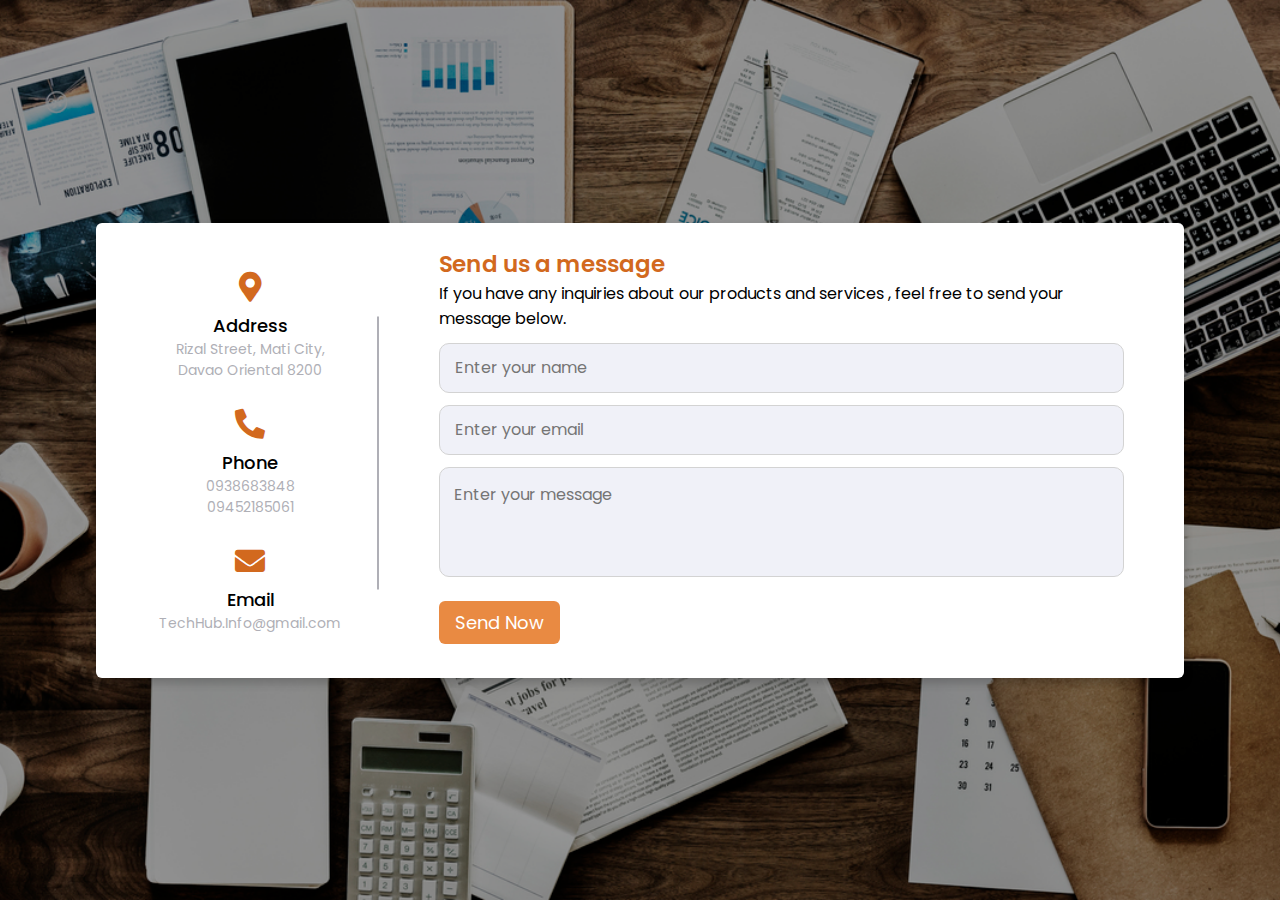
<file: contact.html>
<!DOCTYPE html>
<html lang="en">
  <head>
    <meta charset="UTF-8" />
    <link rel="stylesheet" href="contact.css" />
    <!-- Fontawesome CDN Link -->
    <link
      rel="stylesheet"
      href="https://cdnjs.cloudflare.com/ajax/libs/font-awesome/5.15.2/css/all.min.css"
    />
    <meta name="viewport" content="width=device-width, initial-scale=1.0" />
    <title>Contact Us</title>
  </head>
  <body>
    <div class="container">
      <div class="content">
        <div class="left-side">
          <div class="address details">
            <i class="fas fa-map-marker-alt"></i>
            <div class="topic">Address</div>
            <div class="text-one">Rizal Street, Mati City,</div>
            <div class="text-two">Davao Oriental 8200</div>
          </div>
          <div class="phone details">
            <i class="fas fa-phone-alt"></i>
            <div class="topic">Phone</div>
            <div class="text-one">0938683848</div>
            <div class="text-two">09452185061</div>
          </div>
          <div class="email details">
            <i class="fas fa-envelope"></i>
            <div class="topic">Email</div>
            <div class="text-one">TechHub.Info@gmail.com</div>
          </div>
        </div>
        <div class="right-side">
          <div class="topic-text">Send us a message</div>
          <p>
            If you have any inquiries about our products and services , feel
            free to send your message below.
          </p>
          <form action="#">
            <div class="input-box">
              <input type="text" placeholder="Enter your name" />
            </div>
            <div class="input-box">
              <input type="text" placeholder="Enter your email" />
            </div>
            <div class="input-box message-box">
              <input type="text" placeholder="Enter your message" />
            </div>
            <div class="button">
              <a href="TechHub.Info@gmail.com">
                <input type="button" value="Send Now" />
              </a>
            </div>
          </form>
        </div>
      </div>
    </div>
  </body>
</html>
</file>
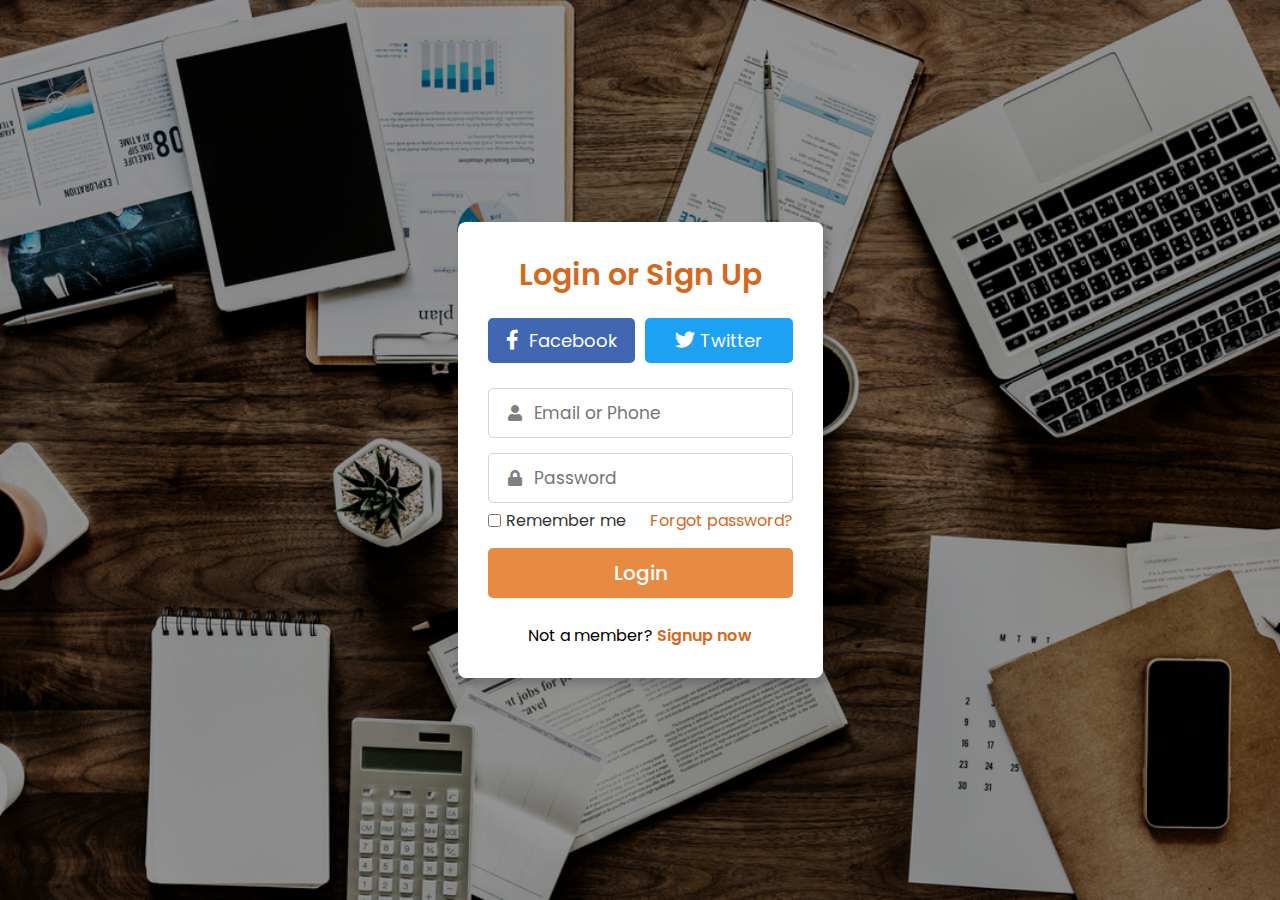
<file: login.html>
<!DOCTYPE html>
<html lang="en">
  <head>
    <meta charset="UTF-8" />
    <link rel="stylesheet" href="login.css" />
    <link
      rel="stylesheet"
      href="https://cdnjs.cloudflare.com/ajax/libs/font-awesome/5.15.2/css/all.min.css"
    />
    <link rel="icon" href="./img/logo.png" type="image/x-icon" />
    <title>Log In</title>
  </head>
  <body class="body1">
    <div class="main_div">
      <div class="title">Login or Sign Up</div>
      <div class="social_icons">
        <a href="#"><i class="fab fa-facebook-f"></i> <span>Facebook</span></a>
        <a href="#"><i class="fab fa-twitter"></i><span>Twitter</span></a>
      </div>
      <form action="#">
        <div class="input_box">
          <input type="text" placeholder="Email or Phone" required />
          <div class="icon"><i class="fas fa-user"></i></div>
        </div>
        <div class="input_box">
          <input type="password" placeholder="Password" required />
          <div class="icon"><i class="fas fa-lock"></i></div>
        </div>
        <div class="option_div">
          <div class="check_box">
            <input type="checkbox" />
            <span>Remember me</span>
          </div>
          <div class="forget_div">
            <a href="#">Forgot password?</a>
          </div>
        </div>
        <div class="input_box button">
          <a href="index.html">
            <input type="button" value="Login" />
          </a>
        </div>
        <div class="sign_up">
          Not a member? <a href="signup.html">Signup now</a>
        </div>
      </form>
    </div>
  </body>
</html>
</file>
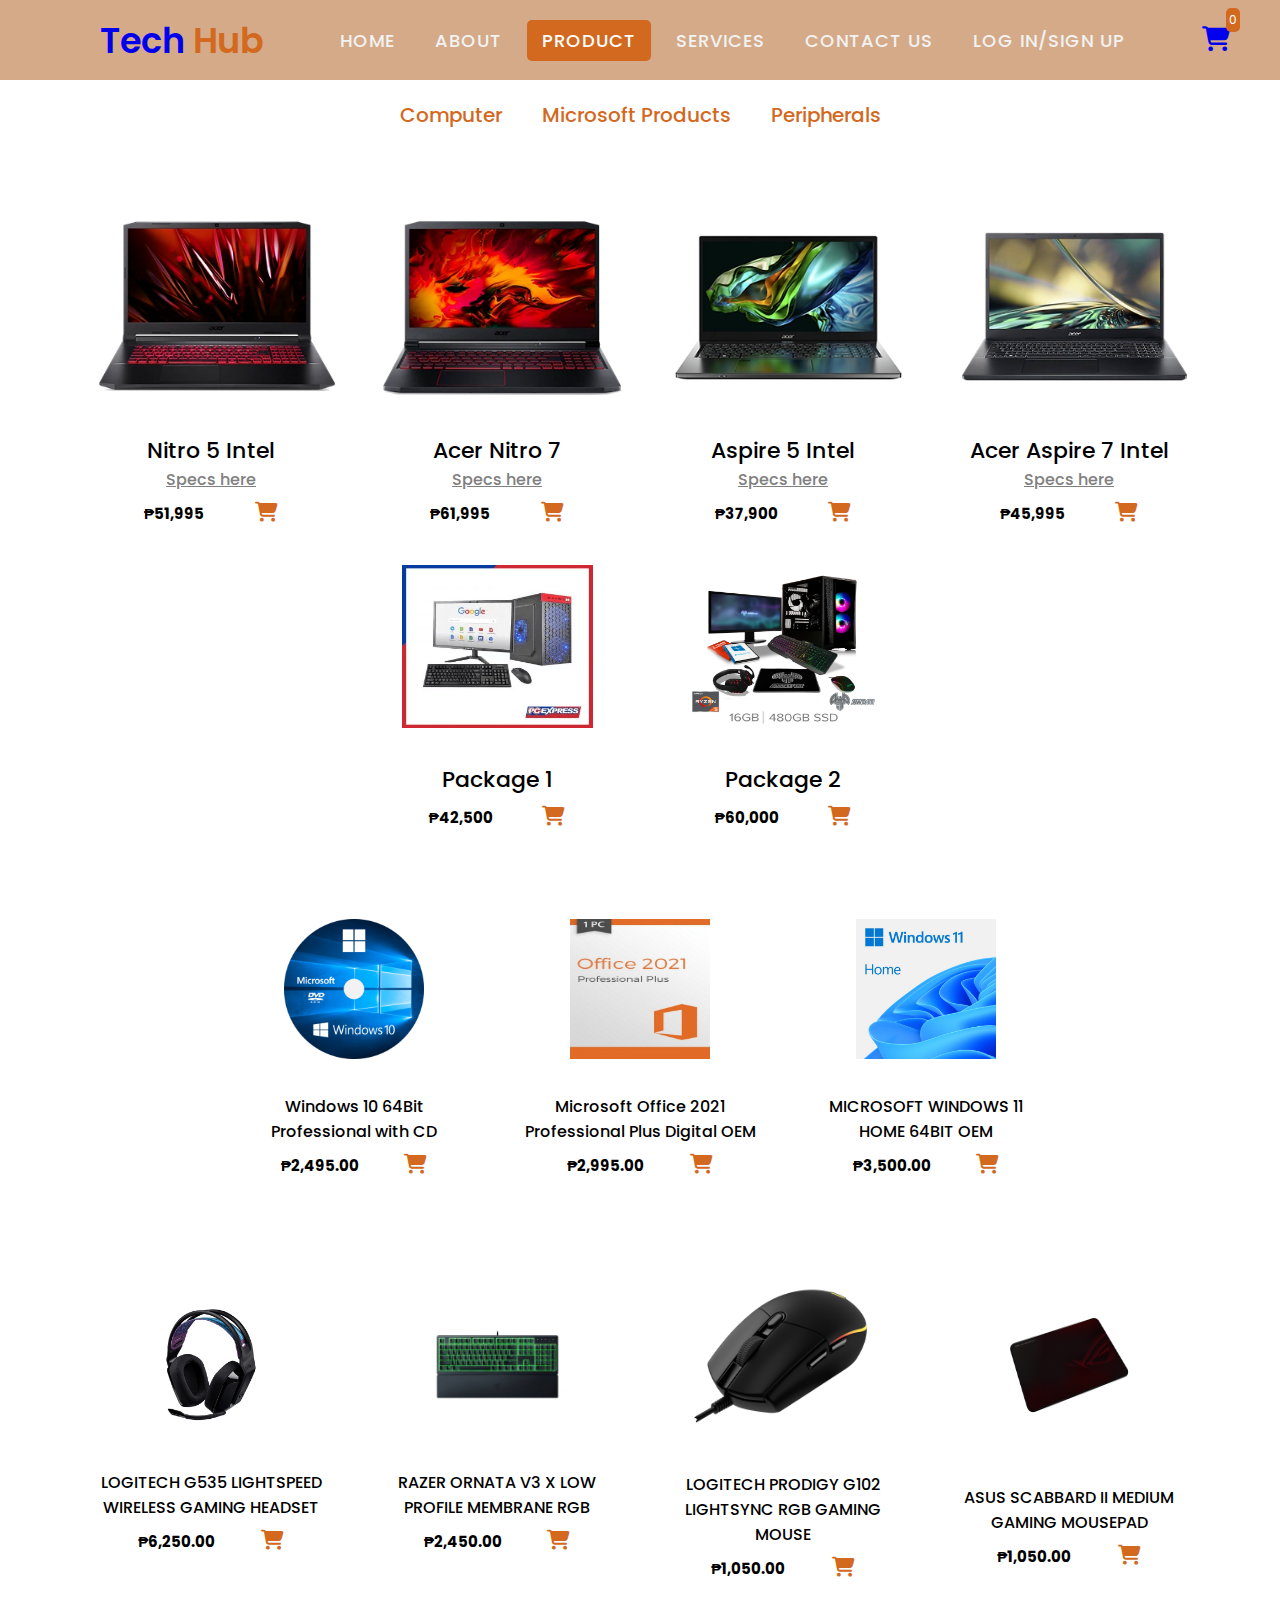
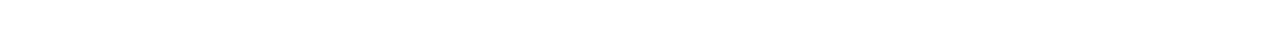
<file: product.html>
<!DOCTYPE html>
<html lang="en">
  <head>
    <meta charset="UTF-8" />
    <meta http-equiv="X-UA-Compatible" content="IE=edge" />
    <meta name="viewport" content="width=device-width, initial-scale=1.0" />
    <link rel="stylesheet" href="product.css" />
    <link
      rel="stylesheet"
      href="https://cdnjs.cloudflare.com/ajax/libs/font-awesome/6.2.1/css/all.min.css"
    />
    <link rel="icon" href="./img/logo.png" type="image/x-icon" />
    <title>Product</title>
  </head>
  <body>
    <nav>
      <div class="logo">
        <a href="product.html"> Tech <span>Hub</span></a>
      </div>
      <ul>
        <li><a href="index.html">HOME</a></li>
        <li><a href="about.html">ABOUT</a></li>
        <li><a href="product.html" class="active">PRODUCT</a></li>
        <li><a href="services.html">SERVICES</a></li>
        <li><a href="contact.html">CONTACT US</a></li>
        <li><a href="login.html">LOG IN/SIGN UP</a></li>
      </ul>
      <div class="cart">
        <a href="cart.html"><i class="fa fa-cart-shopping" id="shopping-cart"></i></a>
        <div class="cart-amount">0</div>
      </div>
    </nav>

    <ul class="Products">
      <li><a href="#computer">Computer</a></li>
      <li><a href="#microsoft-p">microsoft products</a></li>
      <li><a href="#peripherals">peripherals</a></li>
    </ul>

    <section id="computer">
      <div class="gallery">
        <div class="content">
          <img src="./img/Acer Nitro5.png" class="img1" alt="acer nitro 5 laptop" />
          <p>
            <span> Nitro 5 Intel</span> <br /><a
              href="https://www.acer.com/us-en/laptops/nitro/nitro-5"
              >Specs here</a
            >
          </p>
          <div class="price-cart">
            <h6>₱51,995</h6>
            <i class="fa fa-cart-shopping" id="add2cart"></i>
          </div>
        </div>
        <div class="content">
          <img src="./img/Acer Nitro 7.png" class="img1" alt="Acer Nitro 7" />
          <p>
            <span>Acer Nitro 7</span> <br /><a
              href="https://www.acer.com/us-en/laptops/nitro/nitro-7"
              >Specs here</a
            >
          </p>
          <div class="price-cart">
            <h6>₱61,995</h6>
            <i class="fa fa-cart-shopping" id="add2cart"></i>
          </div>
        </div>
        <div class="content">
          <img src="./img/Aspire 5 Intel.png" class="img1" alt="Aspire 5 Intel" />
          <p>
            <span> Aspire 5 Intel</span> <br /><a
              href="https://www.acer.com/ph-en/laptops/aspire/aspire-5-intel"
              >Specs here</a
            >
          </p>
          <div class="price-cart">
            <h6>₱37,900<h6>
            <i class="fa fa-cart-shopping" id="add2cart"></i>
          </div>
        </div>
        <div class="content">
          <img src="./img/Aspire 7.png" class="img1" alt="Aspire 7" />
          <p>
            <span>Acer Aspire 7 Intel </span><br /><a
              href="https://www.acer.com/ph-en/laptops/aspire/aspire-7-intel"
              >Specs here</a
            >
          </p>
          <div class="price-cart">
            <h6>₱45,995</h6>
            <i class="fa fa-cart-shopping" id="add2cart"></i>
          </div>
        </div>
        <div class="content">
          <img
            src="./img/Package 1.png"
            class="img2"
            alt="Package 1"
          />
          <p><span> Package 1</span></p>
          <div class="price-cart">
            <h6>₱42,500</h6>
            <i class="fa fa-cart-shopping" id="add2cart"></i>
          </div>
        </div>
        <div class="content">
          <img
            src="./img/Package 2.png"
            class="img2"
            alt="Package 2"
          />
          <p><span>Package 2</span></p>
          <div class="price-cart">
            <h6>₱60,000</h6>
            <i class="fa fa-cart-shopping" id="add2cart"></i>
          </div>
        </div>
      </div>
    </section>

    <section id="microsoft-p">
      <div class="gallery">
        <div class="content">
          <img
            src="./img/Windows 10 Pro.png"
            class="img3"
            alt="windows10 software"
          />
          <p>Windows 10 64Bit Professional with CD</p>
          <div class="price-cart">
            <h6>₱2,495.00</h6>
            <i class="fa fa-cart-shopping" id="add2cart"></i>
          </div>
        </div>
        <div class="content">
          <img
            src="./img/Microsoft Office Pro.png"
            class="img3"
            alt="Microsoft Office Pro"
          />
          <p>Microsoft Office 2021 Professional Plus Digital OEM</p>
          <div class="price-cart">
            <h6>₱2,995.00</h6>
            <i class="fa fa-cart-shopping" id="add2cart"></i>
          </div>
        </div>
        <div class="content">
          <img
            src="./img/windows 11.png"
            class="img3"
            alt="windows 11"
          />
          <p>MICROSOFT WINDOWS 11 HOME 64BIT OEM</p>
          <div class="price-cart">
            <h6>₱3,500.00</h6>
            <i class="fa fa-cart-shopping" id="add2cart"></i>
          </div>
        </div>
      </div>
    </section>
    <section id="peripherals">
      <div class="gallery">
        <div class="content">
          <img src="./img/Logitech G535.png" class="img3" alt="Logitech G535" />
          <p>LOGITECH G535 LIGHTSPEED WIRELESS GAMING HEADSET</p>
          <div class="price-cart">
            <h6>₱6,250.00</h6>
            <i class="fa fa-cart-shopping" id="add2cart"></i>
          </div>
        </div>
        <div class="content">
          <img
            src="./img/Razer Ornata v3.png"
            class="img3"
            alt="Razer Ornata v3"
          />
          <p>RAZER ORNATA V3 X LOW PROFILE MEMBRANE RGB</p>
          <div class="price-cart">
            <h6>₱2,450.00</h6>
            <i class="fa fa-cart-shopping" id="add2cart"></i>
          </div>
        </div>
        <div class="content">
          <img src="./img/Logitech Prodigy G102.png" class="img6" alt="Logitech Prodigy G102" />
          <p>LOGITECH PRODIGY G102 LIGHTSYNC RGB GAMING MOUSE</p>
          <div class="price-cart">
            <h6>₱1,050.00</h6>
            <i class="fa fa-cart-shopping" id="add2cart"></i>
          </div>
        </div>
        <div class="content">
          <img
            src="./img/Asus Scabbard.png"
            class="img4"
            alt="Asus Scabbard"
          />
          <p>ASUS SCABBARD II MEDIUM GAMING MOUSEPAD</p>
          <div class="price-cart">
            <h6>₱1,050.00</h6>
            <i class="fa fa-cart-shopping" id="add2cart"></i>
          </div>
        </div>
      </div>
    </section>
  </body>
  <script src="main.js"></script>
</html>
</file>
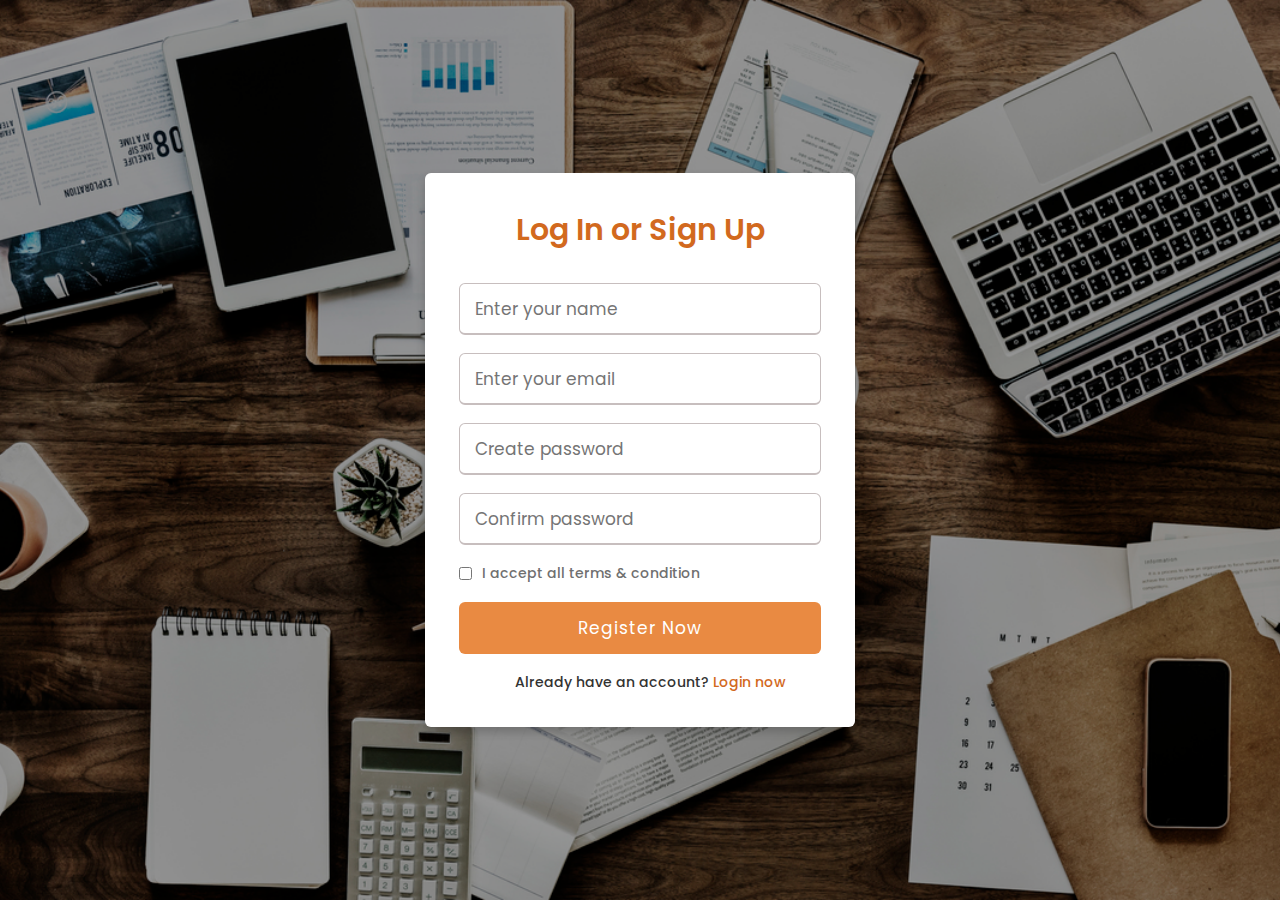
<file: signup.html>
<!DOCTYPE html>
<html lang="en" dir="ltr">
  <head>
    <meta charset="UTF-8" />
    <meta name="viewport" content="width=device-width, initial-scale=1.0" />
    <link rel="icon" href="./img/logo.png" type="image/x-icon" />
    <title>Sign Up</title>
    <link rel="stylesheet" href="signup.css" />
  </head>
  <body>
    <div class="wrapper">
      <h1><center>Log In or Sign Up</center></h1>
      <form action="#">
        <div class="input-box">
          <input type="text" placeholder="Enter your name" required />
        </div>
        <div class="input-box">
          <input type="text" placeholder="Enter your email" required />
        </div>
        <div class="input-box">
          <input type="password" placeholder="Create password" required />
        </div>
        <div class="input-box">
          <input type="password" placeholder="Confirm password" required />
        </div>
        <div class="policy">
          <input type="checkbox" />
          <h3>I accept all terms & condition</h3>
        </div>
        <div class="input-box button">
          <a href="login.html">
            <input type="button" value="Register Now" />
          </a>
        </div>
        <div class="text">
          <h3>Already have an account? <a href="login.html">Login now</a></h3>
        </div>
      </form>
    </div>
  </body>
</html>
</file>
<file: contact.css>
@import url("https://fonts.googleapis.com/css2?family=Poppins:wght@200;300;400;500;600;700&display=swap");
* {
  margin: 0;
  padding: 0;
  box-sizing: border-box;
  font-family: "Poppins", sans-serif;
}
body {
  min-height: 100vh;
  width: 100%;
  background-image: url(/img/back-img.png);
  background-size: cover;
  background-attachment: fixed;
  background-repeat: no-repeat;
  background-position: center;
  display: flex;
  align-items: center;
  justify-content: center;
}
.container {
  width: 85%;
  background: #fff;
  border-radius: 6px;
  padding: 20px 60px 30px 40px;
  box-shadow: 0 5px 10px rgba(0, 0, 0, 0.2);
}
.container .content {
  display: flex;
  align-items: center;
  justify-content: space-between;
}
.container .content .left-side {
  width: 25%;
  height: 100%;
  display: flex;
  flex-direction: column;
  align-items: center;
  justify-content: center;
  margin-top: 15px;
  position: relative;
}
.content .left-side::before {
  content: "";
  position: absolute;
  height: 70%;
  width: 2px;
  right: -15px;
  top: 50%;
  transform: translateY(-50%);
  background: #afafb6;
}
.content .left-side .details {
  margin: 14px;
  text-align: center;
}
.content .left-side .details i {
  font-size: 30px;
  color: chocolate;
  margin-bottom: 10px;
}
.content .left-side .details .topic {
  font-size: 18px;
  font-weight: 500;
}
.content .left-side .details .text-one,
.content .left-side .details .text-two {
  font-size: 14px;
  color: #afafb6;
}
.container .content .right-side {
  width: 75%;
  margin-left: 75px;
}
.content .right-side .topic-text {
  font-size: 23px;
  font-weight: 600;
  color: chocolate;
}
.right-side .input-box {
  height: 50px;
  width: 100%;
  margin: 12px 0;
}
.right-side .input-box input,
.right-side .input-box textarea {
  height: 100%;
  width: 100%;
  border: none;
  outline: none;
  font-size: 16px;
  background: #f0f1f8;
  border-radius: 10px;
  padding: 0 15px;
  resize: none;
}
.right-side .input-box input {
  height: 100%;
  width: 100%;
  outline: none;
  border: 1px solid lightgrey;
  border-radius: 10px;
  transition: all 0.3s ease;
}
.right-side .input-box input:focus {
  border-color: chocolate;
}
.right-side .message-box {
  min-height: 110px;
}
.right-side .message-box input::placeholder {
  position: absolute;
  top: 0;
  left: 0;
  margin: 14px;
}
.right-side .input-box textarea {
  padding-top: 6px;
}
.right-side .button {
  display: inline-block;
  margin-top: 12px;
}
.right-side .button input[type="button"] {
  color: #fff;
  font-size: 18px;
  outline: none;
  border: none;
  padding: 8px 16px;
  border-radius: 6px;
  background: #e98a42;
  cursor: pointer;
  transition: all 0.3s ease;
}
.button input[type="button"]:hover {
  background: chocolate;
}

@media (max-width: 950px) {
  .container {
    width: 90%;
    padding: 30px 40px 40px 35px;
  }
  .container .content .right-side {
    width: 75%;
    margin-left: 55px;
  }
}
@media (max-width: 820px) {
  .container {
    margin: 40px 0;
    height: 100%;
  }
  .container .content {
    flex-direction: column-reverse;
  }
  .container .content .left-side {
    width: 100%;
    flex-direction: row;
    margin-top: 40px;
    justify-content: center;
    flex-wrap: wrap;
  }
  .container .content .left-side::before {
    display: none;
  }
  .container .content .right-side {
    width: 100%;
    margin-left: 0;
  }
}
</file>
<file: login.css>
@import url("https://fonts.googleapis.com/css2?family=Poppins:wght@200;300;400;500;600;700&display=swap");
* {
  margin: 0;
  padding: 0;
  box-sizing: border-box;
  font-family: "Poppins", sans-serif;
}
.body1 {
  display: grid;
  height: 100vh;
  place-items: center;
  background-image: url(./img/back-img.png);
  background-size: cover;
  background-attachment: fixed;
  background-repeat: no-repeat;
  background-position: center;
}
.title {
  color: chocolate;
}
.main_div {
  width: 365px;
  background: #fff;
  padding: 30px;
  border-radius: 8px;
  box-shadow: 5px 5px 10px rgba(0, 0, 0, 0.2);
  align-items: center;
}
.main_div .title {
  text-align: center;
  font-size: 30px;
  font-weight: 600;
}
.main_div .social_icons {
  margin-top: 20px;
  display: flex;
  justify-content: center;
}
.social_icons a {
  display: block;
  height: 45px;
  width: 100%;
  line-height: 45px;
  text-align: center;
  border-radius: 5px;
  font-size: 20px;
  color: #fff;
  text-decoration: none;
  transition: all 0.3s linear;
}
.social_icons a span {
  margin-left: 5px;
  font-size: 18px;
}
.social_icons a:first-child {
  margin-right: 5px;
  background: #4267b2;
}
.social_icons a:first-child:hover {
  background: #375695;
}
.social_icons a:last-child {
  margin-left: 5px;
  background: #1da1f2;
}
.social_icons a:last-child:hover {
  background: #0d8bd9;
}
form {
  margin-top: 25px;
}
form .input_box {
  height: 50px;
  width: 100%;
  position: relative;
  margin-top: 15px;
}
.input_box input {
  height: 100%;
  width: 100%;
  outline: none;
  border: 1px solid lightgrey;
  border-radius: 5px;
  padding-left: 45px;
  font-size: 17px;
  transition: all 0.3s ease;
}
.input_box input:focus {
  border-color: chocolate;
}
.input_box .icon {
  position: absolute;
  top: 50%;
  left: 20px;
  transform: translateY(-50%);
  color: grey;
}
form .option_div {
  margin-top: 5px;
  display: flex;
  justify-content: space-between;
}
.option_div .check_box {
  display: flex;
  align-items: center;
}
.option_div span {
  margin-left: 5px;
  font-size: 16px;
  color: #333;
}
.option_div .forget_div a {
  font-size: 16px;
  color: chocolate;
}
.button input {
  padding-left: 0;
  background: #e98a42;
  color: #fff;
  border: none;
  font-size: 20px;
  font-weight: 500;
  cursor: pointer;
  transition: all 0.3s linear;
}
.button input:hover {
  background: chocolate;
}
form .sign_up {
  text-align: center;
  margin-top: 25px;
}
.sign_up a {
  font-weight: 600;
  color: chocolate;
}
form a {
  text-decoration: none;
}
form a:hover {
  text-decoration: underline;
}
</file>
<file: product.css>
@import url("https://fonts.googleapis.com/css2?family=Poppins:wght@200;300;400;500;600;700&display=swap");
* {
  margin: 0;
  padding: 0;
  box-sizing: border-box;
  font-family: "Poppins", sans-serif;
}
nav {
  display: flex;
  height: 80px;
  width: 100%;
  background: #d5aa88;
  align-items: center;
  justify-content: space-between;
  padding: 0 50px 0 100px;
  flex-wrap: wrap;
}
.logo a {
  text-decoration: none;
}
.logo a:visited {
  color: inherit;
}
nav .logo {
  color: #fff;
  font-size: 35px;
  font-weight: 600;
}
nav .logo span {
  color: chocolate;
}
nav ul {
  display: flex;
  flex-wrap: wrap;
  list-style: none;
}
nav ul li {
  margin: 0 5px;
}
nav ul li a {
  color: #f2f2f2;
  text-decoration: none;
  font-size: 18px;
  font-weight: 500;
  padding: 8px 15px;
  border-radius: 5px;
  letter-spacing: 1px;
  transition: all 0.3s ease;
}
nav ul li a.active,
nav ul li a:hover {
  color: #fff;
  background: rgb(210, 105, 30);
}
nav .menu-btn i {
  color: #fff;
  font-size: 22px;
  cursor: pointer;
  display: none;
}
.Products li a,
.Products li a:hover {
  color: chocolate;
}
.Products {
  display: flex;
  justify-content: center;
  align-items: center;
}
.Products a {
  text-decoration: none;
}
.Products a:visited {
  color: inherit;
}
.Products li {
  margin: 20px;
  list-style-type: none;
  text-transform: capitalize;
  font-size: 20px;
  color: black;
  font-weight: 500;
}
.gallery {
  display: flex;
  position: relative;
  flex-wrap: wrap;
  width: 100%;
  justify-content: center;
  align-items: center;
  margin: 50px 0;
}
.content {
  width: 20%;
  margin: 15px;
  box-sizing: border-box;
  float: left;
  text-align: center;
  border-radius: 20px;
  cursor: pointer;
}
.content a {
  color: gray;
  padding: 0;
  margin: 0;
}
.content a:visited {
  color: gray;
}
.content p {
  margin: 10px;
  padding-top: 25px;
  font-weight: 500;
}
.content p span {
  font-size: 22px;
}
.price-cart {
  display: flex;
  justify-content: space-evenly;
  margin: 10px;
}
.price-cart h6 {
  font-size: 15px;
}
.cart {
  position: relative;
  font-size: 25px;
  color: white;
}
.cart-amount {
  position: absolute;
  top: -13px;
  right: -10px;
  font-size: 12px;
  color: white;
  background-color: chocolate;
  padding: 3px;
  border-radius: 5px;
}
#add2cart {
  color: chocolate;
  font-size: 20px;
}
.cart a:visited {
  color: white;
}
.img1 {
  width: 267px;
  max-height: 184px;
  text-align: center;
  margin: 0 auto;
  display: block;
  transition: 0.5s;
}
.img1:hover {
  transform: scale(1.2);
  z-index: 2;
}
.img2 {
  width: 191px;
  height: 163px;
  text-align: center;
  margin: 0 auto;
  display: block;
  transition: 0.5s;
}
.img2:hover {
  transform: scale(1.2);
  z-index: 2;
}
.img3 {
  width: 140px;
  height: 140px;
  text-align: center;
  margin: 0 auto;
  display: block;
  transition: 0.5s;
}
.img3:hover {
  transform: scale(1.2);
  z-index: 2;
}
.img4 {
  width: 170px;
  height: 170px;
  text-align: center;
  margin: 0 auto;
  display: block;
  transition: 0.5s;
}
.img4:hover {
  transform: scale(1.2);
  z-index: 2;
}
.img6 {
  width: 200px;
  height: 170px;
  text-align: center;
  margin: 0 auto;
  display: block;
  transition: 0.5s;
}
.img6:hover {
  transform: scale(1.2);
  z-index: 2;
}
</file>
<file: signup.css>
@import url("https://fonts.googleapis.com/css?family=Poppins:400,500,600,700&display=swap");
* {
  margin: 0;
  padding: 0;
  box-sizing: border-box;
  font-family: "Poppins", sans-serif;
  text-decoration: none;
}
body {
  display: flex;
  place-items: center;
  justify-content: center;
  background-image: url(/img/back-img.png);
  height: 100vh;
  background-size: cover;
  background-attachment: fixed;
  background-repeat: no-repeat;
  background-position: center;
}
.wrapper {
  position: relative;
  max-width: 430px;
  width: 100%;
  background: #fff;
  padding: 34px;
  border-radius: 6px;
  box-shadow: 0 5px 10px rgba(0, 0, 0, 0.2);
}
.wrapper h1 {
  position: relative;
  font-size: 30px;
  font-weight: 600;
  color: chocolate;
  text-decoration: none;
  align-items: center;
}
.wrapper h2::before {
  content: "";
  position: absolute;
  left: 0;
  bottom: 0;
  height: 3px;
  width: 28px;
  border-radius: 12px;
}
.wrapper form {
  margin-top: 30px;
}
.wrapper form .input-box {
  height: 52px;
  margin: 18px 0;
}
form .input-box input {
  height: 100%;
  width: 100%;
  outline: none;
  padding: 0 15px;
  font-size: 17px;
  font-weight: 400;
  color: #333;
  border: 1.5px solid #c7bebe;
  border-bottom-width: 2.5px;
  border-radius: 6px;
  transition: all 0.3s ease;
}
.input-box input:focus,
.input-box input:valid {
  border-color: chocolate;
}
form .policy {
  display: flex;
  align-items: center;
}
form h3 {
  color: #707070;
  font-size: 14px;
  font-weight: 500;
  margin-left: 10px;
}
.input-box.button input {
  color: #fff;
  letter-spacing: 1px;
  border: none;
  background: #e98a42;
  cursor: pointer;
}
.input-box.button input:hover {
  background: chocolate;
}
form .text h3 {
  color: #333;
  width: 100%;
  text-align: center;
}
form .text h3 a {
  color: chocolate;
  text-decoration: none;
}
form .text h3 a:hover {
  text-decoration: underline;
}
</file>
